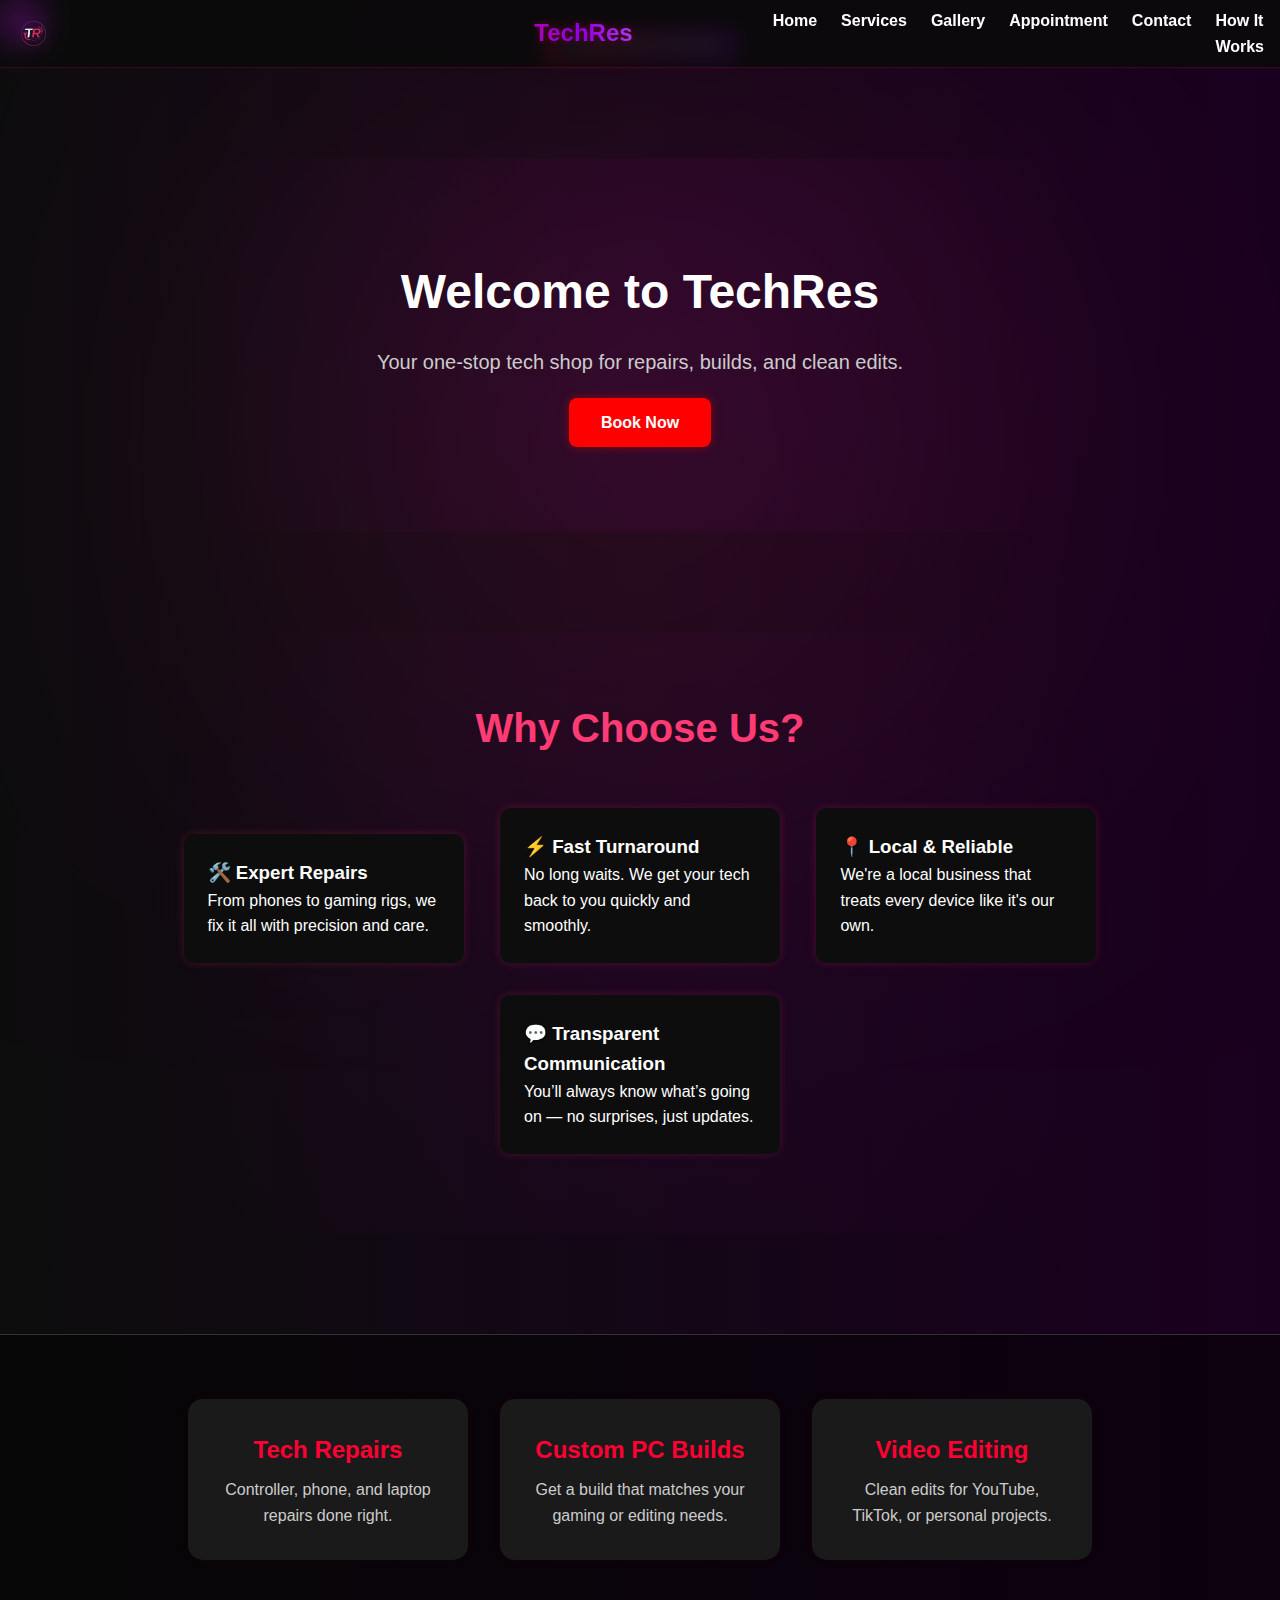
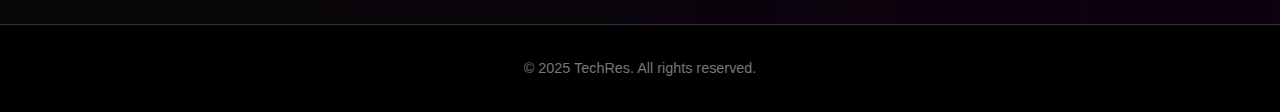
<file: index.html>
<!DOCTYPE html>
<html lang="en">
<head>
  <meta charset="UTF-8" />
  <meta name="viewport" content="width=device-width, initial-scale=1.0" />
  <title>TechRes | Home</title>
  <link rel="stylesheet" href="styles.css" />
</head>
<body>

    <header class="site-header">
        <div class="logo">
          <img src="assets/logo.png" alt="TechRes Logo" />
        </div>
      
        <h1 class="site-title">TechRes</h1>
      
        <nav>
          <ul>
            <li><a href="index.html">Home</a></li>
            <li><a href="pages/services.html">Services</a></li>
            <li><a href="pages/gallery.html">Gallery</a></li>
            <li><a href="pages/appointment.html">Appointment</a></li>
            <li><a href="pages/contact.html">Contact</a></li>
            <li><a href="pages/how-it-works.html">How It Works</a></li>
          </ul>
        </nav>
      </header>  
                      
      <p style="text-align:center; margin-top: 2rem;">
        <a href="pages/how-it-works.html" class="cta-button small">📘 See How It Works</a>
      </p>    

      <section class="hero">
        <h1>Welcome to TechRes</h1>
        <p>Your one-stop tech shop for repairs, builds, and clean edits.</p>
        <a href="pages/appointment.html" class="cta-button">Book Now</a>
      </section> 

      <section class="why-choose-us">
        <h2>Why Choose Us?</h2>
        <div class="card">
          <h3>🛠️ Expert Repairs</h3>
          <p>From phones to gaming rigs, we fix it all with precision and care.</p>
        </div>
        <div class="card">
          <h3>⚡ Fast Turnaround</h3>
          <p>No long waits. We get your tech back to you quickly and smoothly.</p>
        </div>
        <div class="card">
          <h3>📍 Local & Reliable</h3>
          <p>We're a local business that treats every device like it's our own.</p>
        </div>
        <div class="card">
          <h3>💬 Transparent Communication</h3>
          <p>You’ll always know what’s going on — no surprises, just updates.</p>
        </div>
      </section>
            

      <script>
        const textList = ["Fast Repairs", "Custom PC Builds", "Device Diagnostics", "Video Edits"];
        const typeEl = document.getElementById("typewriter-text");
        
        let index = 0;
        function typeText() {
          const text = textList[index];
          typeEl.textContent = "";
          let char = 0;
        
          const top = Math.floor(Math.random() * 70) + 10;
          const left = Math.floor(Math.random() * 60) + 20;
          typeEl.style.top = `${top}%`;
          typeEl.style.left = `${left}%`;
        
          function typeChar() {
            if (char < text.length) {
              typeEl.textContent += text.charAt(char);
              char++;
              setTimeout(typeChar, 100);
            } else {
              setTimeout(() => {
                index = (index + 1) % textList.length;
                typeText();
              }, 2000);
            }
          }
          typeChar();
        }
        
        typeText();
        </script>   
        
        <script>
          const header = document.querySelector('.site-header');
          
          window.addEventListener('scroll', () => {
            if (window.scrollY === 0) {
              header.style.top = '0';
            } else {
              header.style.top = '-100px';
            }
          });
          </script>         

  <section class="features">
    <div class="feature">
      <h2>Tech Repairs</h2>
      <p>Controller, phone, and laptop repairs done right.</p>
    </div>
    <div class="feature">
      <h2>Custom PC Builds</h2>
      <p>Get a build that matches your gaming or editing needs.</p>
    </div>
    <div class="feature">
      <h2>Video Editing</h2>
      <p>Clean edits for YouTube, TikTok, or personal projects.</p>
    </div>
  </section>

  <footer>
    <p>&copy; 2025 TechRes. All rights reserved.</p>
  </footer>

  <div class="cursor-glow" id="cursor-glow"></div>
  <script src="scripts/main.js"></script>

</body>
</html>
</file>
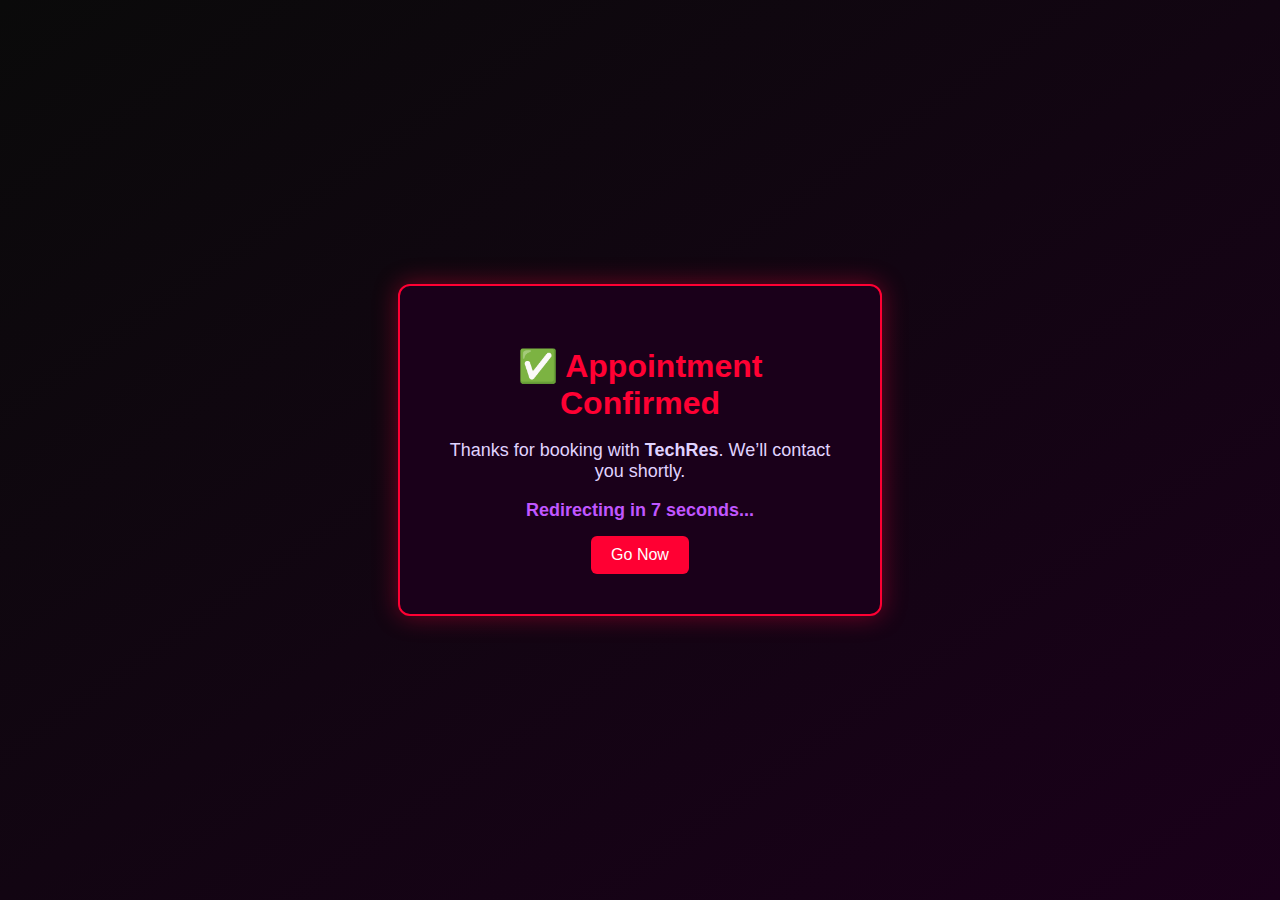
<file: confirmation.html>
<!DOCTYPE html>
<html lang="en">
<head>
  <meta charset="UTF-8">
  <meta http-equiv="refresh" content="7;url=../index.html">
  <meta name="viewport" content="width=device-width, initial-scale=1.0">
  <title>Appointment Confirmed</title>
  <style>
    body {
      font-family: 'Segoe UI', Tahoma, Geneva, Verdana, sans-serif;
      background: linear-gradient(145deg, #0a0a0a, #1a001a);
      color: #fff;
      display: flex;
      flex-direction: column;
      align-items: center;
      justify-content: center;
      height: 100vh;
      margin: 0;
    }

    .confirmation-box {
      background-color: #1a001a;
      border: 2px solid #ff0033;
      padding: 40px;
      border-radius: 12px;
      box-shadow: 0 0 25px rgba(255, 0, 60, 0.4);
      text-align: center;
      max-width: 400px;
    }

    h1 {
      color: #ff0033;
      font-size: 32px;
      margin-bottom: 10px;
    }

    p {
      font-size: 18px;
      color: #e0d3ff;
    }

    .countdown {
      font-weight: bold;
      color: #c056ff;
      margin: 15px 0;
    }

    .redirect-btn {
      background-color: #ff0033;
      color: #fff;
      padding: 10px 20px;
      border: none;
      border-radius: 6px;
      font-size: 16px;
      cursor: pointer;
      transition: background 0.3s ease;
    }

    .redirect-btn:hover {
      background-color: #e6002a;
    }
  </style>
</head>
<body>

  <div class="confirmation-box">
    <h1>✅ Appointment Confirmed</h1>
    <p>Thanks for booking with <strong>TechRes</strong>. We’ll contact you shortly.</p>
    <p class="countdown">Redirecting in <span id="seconds">7</span> seconds...</p>
    <button class="redirect-btn" onclick="window.location.href='index.html'">Go Now</button>
  </div>

  <script>
    let seconds = 7;
    const countdownEl = document.getElementById('seconds');
    const countdown = setInterval(() => {
      seconds--;
      countdownEl.textContent = seconds;
      if (seconds <= 0) clearInterval(countdown);
    }, 1000);
  </script>

</body>
</html>
</file>
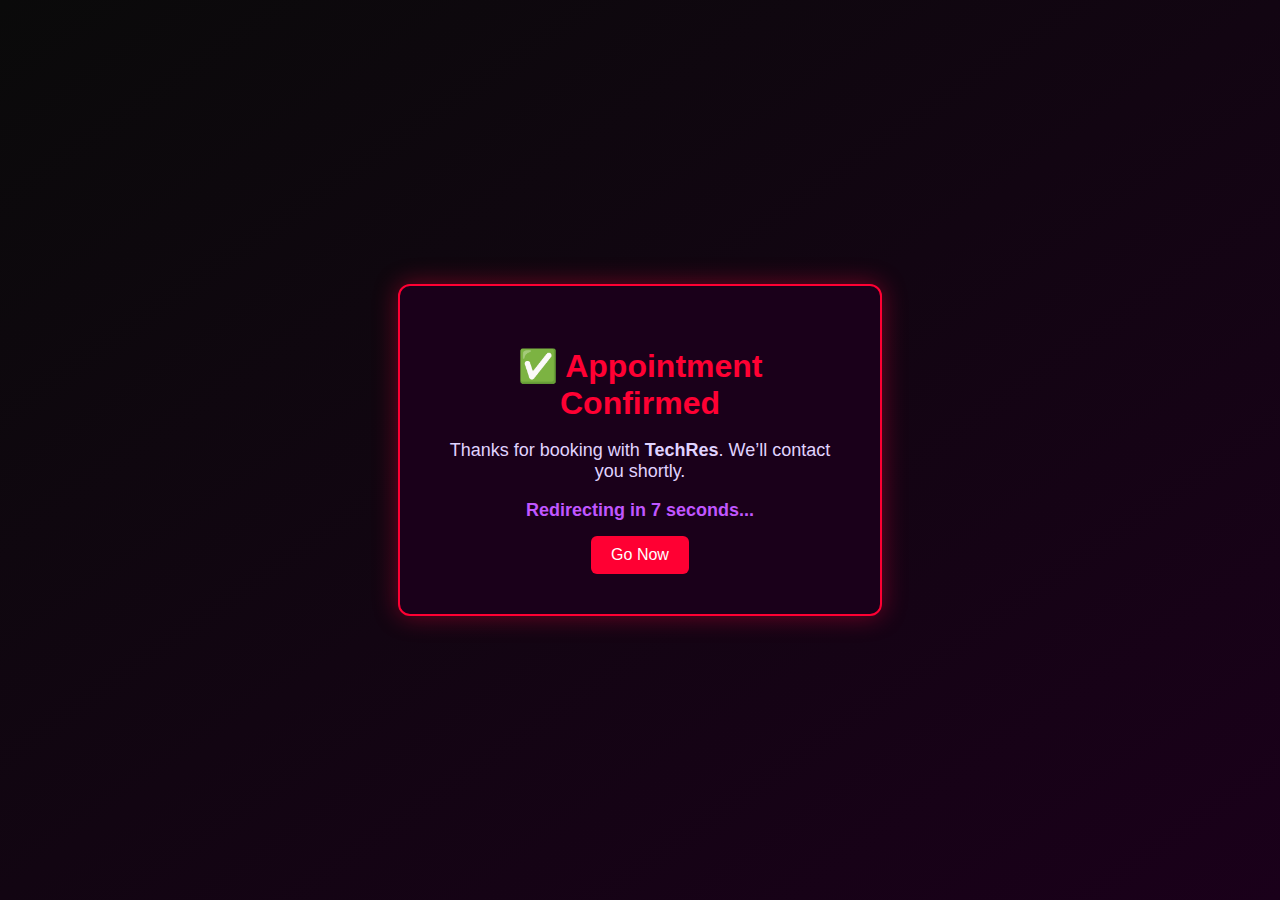
<file: pages/confirmation.html>
<!DOCTYPE html>
<html lang="en">
<head>
  <meta charset="UTF-8">
  <meta http-equiv="refresh" content="7;url=../index.html">
  <meta name="viewport" content="width=device-width, initial-scale=1.0">
  <title>Appointment Confirmed</title>
  <style>
    body {
      font-family: 'Segoe UI', Tahoma, Geneva, Verdana, sans-serif;
      background: linear-gradient(145deg, #0a0a0a, #1a001a);
      color: #fff;
      display: flex;
      flex-direction: column;
      align-items: center;
      justify-content: center;
      height: 100vh;
      margin: 0;
    }

    .confirmation-box {
      background-color: #1a001a;
      border: 2px solid #ff0033;
      padding: 40px;
      border-radius: 12px;
      box-shadow: 0 0 25px rgba(255, 0, 60, 0.4);
      text-align: center;
      max-width: 400px;
    }

    h1 {
      color: #ff0033;
      font-size: 32px;
      margin-bottom: 10px;
    }

    p {
      font-size: 18px;
      color: #e0d3ff;
    }

    .countdown {
      font-weight: bold;
      color: #c056ff;
      margin: 15px 0;
    }

    .redirect-btn {
      background-color: #ff0033;
      color: #fff;
      padding: 10px 20px;
      border: none;
      border-radius: 6px;
      font-size: 16px;
      cursor: pointer;
      transition: background 0.3s ease;
    }

    .redirect-btn:hover {
      background-color: #e6002a;
    }
  </style>
</head>
<body>

  <div class="confirmation-box">
    <h1>✅ Appointment Confirmed</h1>
    <p>Thanks for booking with <strong>TechRes</strong>. We’ll contact you shortly.</p>
    <p class="countdown">Redirecting in <span id="seconds">7</span> seconds...</p>
    <button class="redirect-btn" onclick="window.location.href='../index.html'">Go Now</button>
  </div>

  <script>
    let seconds = 7;
    const countdownEl = document.getElementById('seconds');
    const countdown = setInterval(() => {
      seconds--;
      countdownEl.textContent = seconds;
      if (seconds <= 0) clearInterval(countdown);
    }, 1000);
  </script>

</body>
</html>
</file>
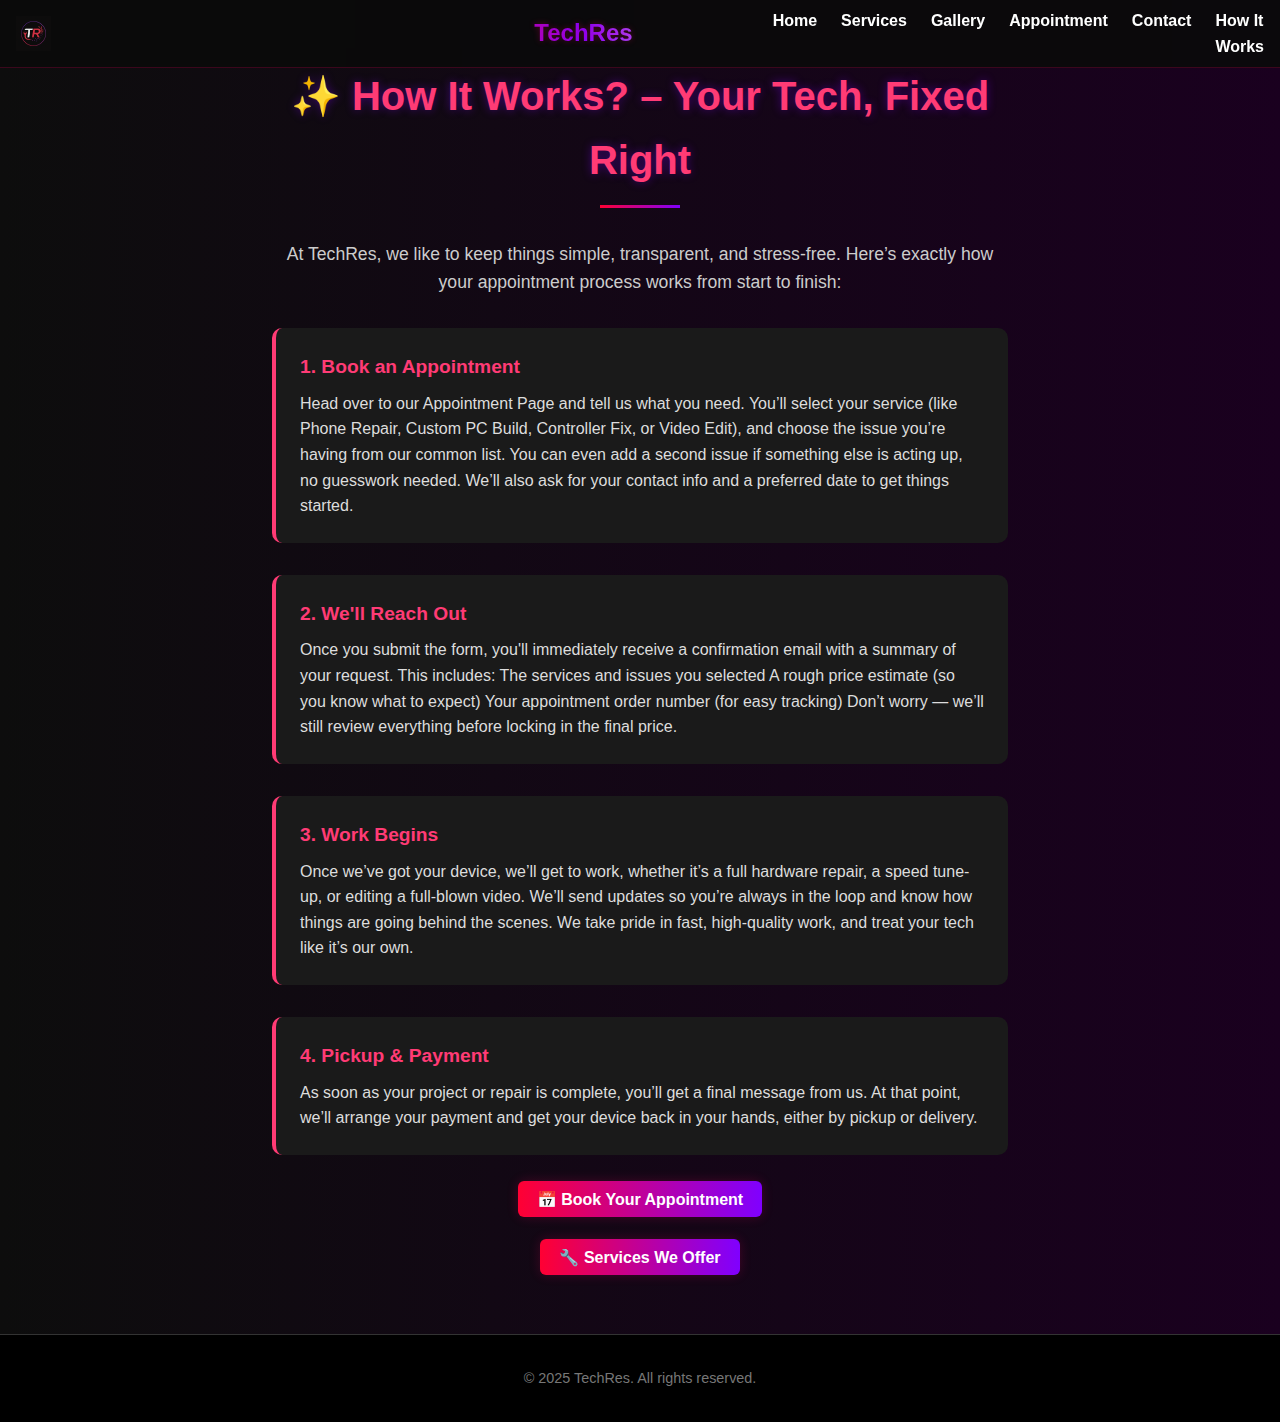
<file: pages/how-it-works.html>
<!DOCTYPE html>
<html lang="en">
<head>
  <meta charset="UTF-8" />
  <meta name="viewport" content="width=device-width, initial-scale=1.0"/>
  <title>TechRes | How It Works</title>
  <link rel="stylesheet" href="../styles.css" />
</head>
<body>

<header class="site-header">
    <div class="logo">
      <img src="../assets/logo.png" alt="TechRes Logo" />
    </div>
  
    <h1 class="site-title">TechRes</h1>
    <nav>
      <ul>
        <li><a href="../index.html">Home</a></li>
        <li><a href="services.html">Services</a></li>
        <li><a href="gallery.html">Gallery</a></li>
        <li><a href="appointment.html">Appointment</a></li>
        <li><a href="contact.html">Contact</a></li>
        <li><a href="how-it-works.html" >How It Works</a></li>
      </ul>
    </nav>

  </header>

  <div class="mobile-nav-buttons">
    <a href="../index.html" class="nav-btn">Home</a>
    <a href="services.html" class="nav-btn">Services</a>
    <a href="gallery.html" class="nav-btn">Gallery</a>
    <a href="contact.html" class="nav-btn">Contact</a>
    <a href="appointment.html" class="nav-btn">Appointment</a>
  </div>

  <main class="how-it-works-section">
    <h2 class="section-title">✨ How It Works? – Your Tech, Fixed Right</h2>
    <p class="intro-text">
      At TechRes, we like to keep things simple, transparent, and stress-free. Here’s exactly how your appointment process works from start to finish:
    </p>

    <div class="steps-container">
      <div class="step">
        <h3>1. Book an Appointment</h3>
        <p>Head over to our Appointment Page and tell us what you need.
          You’ll select your service (like Phone Repair, Custom PC Build, Controller Fix, or Video Edit), and choose the issue you’re having from our common list.
          You can even add a second issue if something else is acting up, no guesswork needed.
          
          We’ll also ask for your contact info and a preferred date to get things started.</p>
      </div>

      <div class="step">
        <h3>2. We'll Reach Out</h3>
        <p>Once you submit the form, you'll immediately receive a confirmation email with a summary of your request.
          This includes:
          
          The services and issues you selected
          
          A rough price estimate (so you know what to expect)
          
          Your appointment order number (for easy tracking)
          
          Don’t worry — we’ll still review everything before locking in the final price.</p>
      </div>

      <div class="step">
        <h3>3. Work Begins</h3>
        <p>Once we’ve got your device, we’ll get to work, whether it’s a full hardware repair, a speed tune-up, or editing a full-blown video.
          We’ll send updates so you’re always in the loop and know how things are going behind the scenes.
          
          We take pride in fast, high-quality work, and treat your tech like it’s our own.</p>
      </div>

      <div class="step">
        <h3>4. Pickup & Payment</h3>
        <p>As soon as your project or repair is complete, you’ll get a final message from us.
          At that point, we’ll arrange your payment and get your device back in your hands, either by pickup or delivery.</p>
      </div>
    </div>

    <p style="text-align:center; margin-top: 2rem;">
      <a href="appointment.html" class="cta-button small">📅 Book Your Appointment</a>
    </p>
    <p style="text-align:center; margin-top: 2rem;">
      <a href="services.html" class="cta-button small">🔧 Services We Offer</a>
    </p>
  </main>

  <footer class="footer">
    <p>&copy; 2025 TechRes. All rights reserved.</p>
  </footer>

</body>
</html>
</file>
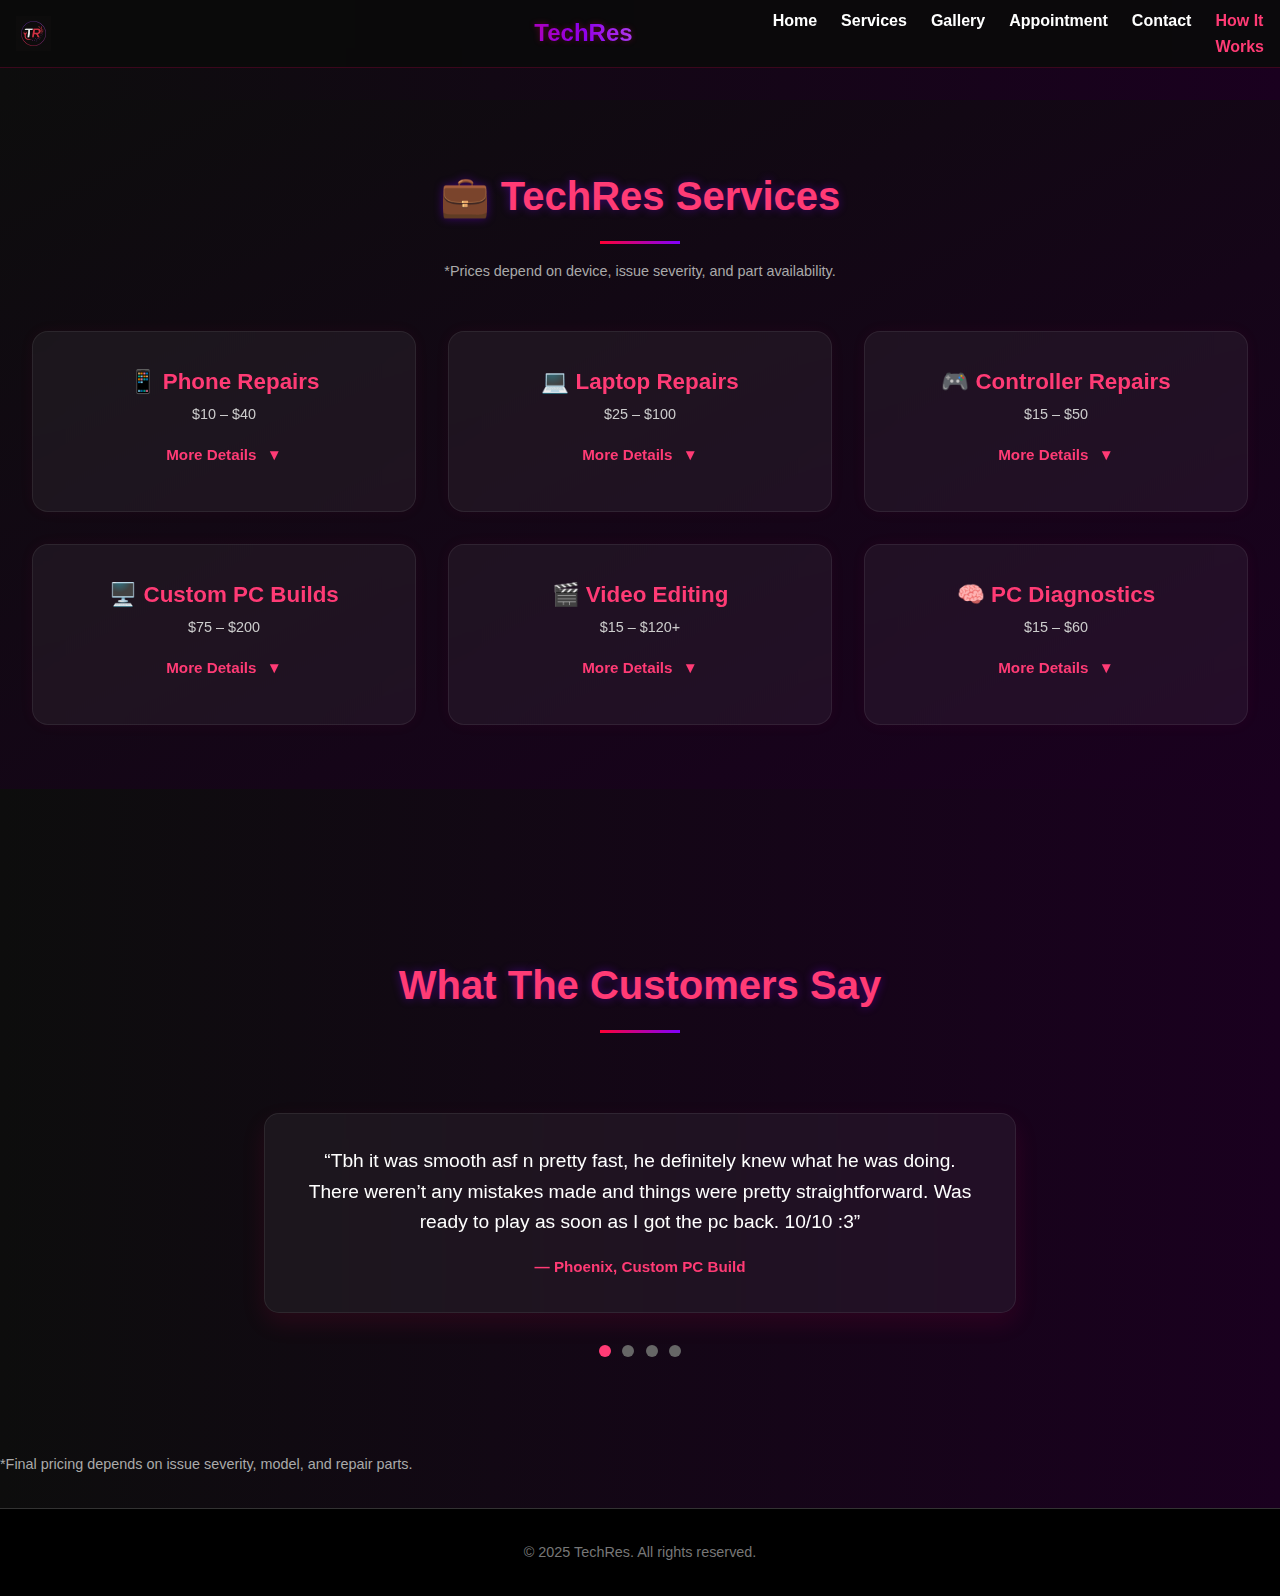
<file: pages/services.html>
<!DOCTYPE html>
<html lang="en">
<head>
  <meta charset="UTF-8" />
  <meta name="viewport" content="width=device-width, initial-scale=1.0" />
  <title>TechRes | Services</title>
  <link rel="stylesheet" href="../styles.css" />
</head>
<body>

  <header class="site-header">
    <div class="logo">
      <img src="../assets/logo.png" alt="TechRes Logo" />
    </div>
  
    <h1 class="site-title">TechRes</h1>
    <nav>
      <ul>
        <li><a href="../index.html">Home</a></li>
        <li><a href="services.html">Services</a></li>
        <li><a href="gallery.html">Gallery</a></li>
        <li><a href="appointment.html">Appointment</a></li>
        <li><a href="contact.html">Contact</a></li>
        <li><a href="how-it-works.html" class="active">How It Works</a></li>
      </ul>
    </nav>
    
  </header>

  <div class="mobile-nav-buttons">
    <a href="../index.html" class="nav-btn">Home</a>
    <a href="services.html" class="nav-btn">Services</a>
    <a href="gallery.html" class="nav-btn">Gallery</a>
    <a href="contact.html" class="nav-btn">Contact</a>
    <a href="appointment.html" class="nav-btn">Appointment</a>
  </div>

  <main class="services-section">
    <h2 class="section-title">💼 TechRes Services</h2>
    <p class="service-note">*Prices depend on device, issue severity, and part availability.</p>
  
    <div class="service-columns">
  
      <!-- PHONE REPAIRS -->
      <div class="service-column collapsible">
        <h3>📱 Phone Repairs<br><span class="price-range">$10 – $40</span></h3>
        <button class="toggle-btn">More Details <span class="arrow">▼</span></button>
        <div class="service-details">
          <ul>
            <li><strong>Screen Protector Replacement</strong><span>$15</span><br>Quick swap for cracked or dirty protectors.</li>
            <li><strong>Battery Replacement</strong><span>$35</span><br>Fixes battery drain or shutdowns.</li>
            <li><strong>Charging Port Fix</strong><span>$30</span><br>Repairs or cleans damaged/loose ports.</li>
            <li><strong>Back Glass Replacement</strong><span>$40</span><br>Full rear panel replacement for cracks.</li>
            <li><strong>Speakers / Mic Fix</strong><span>$20</span><br>For muffled, distorted, or dead audio.</li>
            <li><strong>Frozen System Reset</strong><span>$40</span><br>OS restore for stuck or looping phones.</li>
          </ul>
          <a href="appointment.html" class="cta-button small">Book Now <span class="icon">🔧</span></a>
        </div>
      </div>
  
      <!-- LAPTOP REPAIRS -->
      <div class="service-column collapsible">
        <h3>💻 Laptop Repairs<br><span class="price-range">$25 – $100</span></h3>
        <button class="toggle-btn">More Details <span class="arrow">▼</span></button>
        <div class="service-details">
          <ul>
            <li><strong>Speed Optimization</strong><span>$40</span><br>Boost performance by cleaning, updating, and tuning.</li>
            <li><strong>Overheating Fix</strong><span>$55</span><br>Fan cleaning + thermal paste refresh.</li>
            <li><strong>Keyboard Repair</strong><span>$25</span><br>Fix stuck or unresponsive keys.</li>
            <li><strong>Keyboard Replacement</strong><span>$80</span><br>Full keyboard hardware swap.</li>
            <li><strong>Battery Replacement</strong><span>$90</span><br>Fixes power loss or short runtime.</li>
            <li><strong>No Display Diagnostics</strong><span>$50</span><br>Finds display cable, GPU, or board faults.</li>
            <li><strong>Wi-Fi / Network Fix</strong><span>$30</span><br>Connectivity issues, drivers, and card checks.</li>
          </ul>
          <a href="appointment.html" class="cta-button small">Book Now <span class="icon">🔧</span></a>
        </div>
      </div>
  
      <!-- CONTROLLER FIXES -->
      <div class="service-column collapsible">
        <h3>🎮 Controller Repairs<br><span class="price-range">$15 – $50</span></h3>
        <button class="toggle-btn">More Details <span class="arrow">▼</span></button>
        <div class="service-details">
          <ul>
            <li><strong>Stick Drift Fix</strong><span>$35</span><br>Joystick recalibration or module replacement.</li>
            <li><strong>Button Cleaning / Fix</strong><span>$20</span><br>Restores button responsiveness.</li>
            <li><strong>Battery Replacement</strong><span>$35</span><br>Replaces dead or weak controller batteries.</li>
            <li><strong>Trigger Replacement</strong><span>$25</span><br>Fix for worn or broken L2/R2 triggers.</li>
            <li><strong>Connectivity Issues</strong><span>$15</span><br>Bluetooth or wired pairing problems.</li>
          </ul>
          <a href="appointment.html" class="cta-button small">Book Now <span class="icon">🔧</span></a>
        </div>
      </div>
  
      <!-- PC BUILDS -->
      <div class="service-column collapsible">
        <h3>🖥️ Custom PC Builds<br><span class="price-range">$75 – $200</span></h3>
        <button class="toggle-btn">More Details <span class="arrow">▼</span></button>
        <div class="service-details">
          <ul>
            <li><strong>Budget Build</strong><span>$75</span><br>Essential build, no cable management.</li>
            <li><strong>Intermediate Build</strong><span>$135</span><br>Clean setup, tested parts, basic cable routing.</li>
            <li><strong>High-End Build</strong><span>$200</span><br>Organized cables, stress testing, thermal control.</li>
          </ul>
          <a href="appointment.html" class="cta-button small">Book Now <span class="icon">🔧</span></a>
        </div>
      </div>
  
      <!-- VIDEO EDITING -->
      <div class="service-column collapsible">
        <h3>🎬 Video Editing<br><span class="price-range">$15 – $120+</span></h3>
        <button class="toggle-btn">More Details <span class="arrow">▼</span></button>
        <div class="service-details">
          <ul>
            <li><strong>Simple Edit (&lt;5 min)</strong><span>$15</span><br>Trims, cuts, basic titles.</li>
            <li><strong>Social Media Edit</strong><span>$35</span><br>Quick Reels/TikToks with transitions.</li>
            <li><strong>YouTube Edit (5–15 min)</strong><span>$70</span><br>Full edit with music, overlays & FX.</li>
            <li><strong>Advanced Effects</strong><span>$100</span><br>Slow motion, glitch FX, color grading.</li>
            <li><strong>Music Video / Montage</strong><span>$120</span><br>Beat-synced effects, transitions, pro cuts.</li>
            <li><em>Add-ons:</em> Subtitles +$10, Thumbnails +$20, Rush +$25</li>
          </ul>
          <a href="appointment.html" class="cta-button small">Book Now <span class="icon">🔧</span></a>
        </div>
      </div>
  
      <!-- PC DIAGNOSTICS -->
      <div class="service-column collapsible">
        <h3>🧠 PC Diagnostics<br><span class="price-range">$15 – $60</span></h3>
        <button class="toggle-btn">More Details <span class="arrow">▼</span></button>
        <div class="service-details">
          <ul>
            <li><strong>Basic System Check</strong><span>$15</span><br>Drivers, health, and update scan.</li>
            <li><strong>Full Diagnostic</strong><span>$25</span><br>Software and hardware fault finding.</li>
            <li><strong>Malware / Virus Cleanup</strong><span>$35</span><br>Removes spyware, junkware & threats.</li>
            <li><strong>Performance Benchmark</strong><span>$45</span><br>Scores your system + gives upgrade advice.</li>
            <li><strong>Build Troubleshooting</strong><span>$60</span><br>Diagnoses issues in failed custom builds.</li>
          </ul>
          <a href="appointment.html" class="cta-button small">Book Now <span class="icon">🔧</span></a>
        </div>
      </div>
  
    </div>
    
    <script>
      const allCards = document.querySelectorAll('.service-column');
    
      allCards.forEach((card, i) => {
        card.style.setProperty('--i', i);
    
        const toggleBtn = card.querySelector('.toggle-btn');
    
        toggleBtn.addEventListener('click', () => {
          const isOpen = card.classList.contains('open');
    
        
          allCards.forEach(c => c.classList.remove('open'));
    
        
          if (!isOpen) {
            card.classList.add('open');
          }
        });
      });
    </script>
    
        

  </main>
  

  <section class="testimonials-section">
    <h2 class="section-title">What The Customers Say</h2>
  
    <div class="testimonial-carousel">
  
      <div class="testimonial active">
        <p>“Tbh it was smooth asf n pretty fast, he definitely knew what he was doing. There weren’t any mistakes made and things were pretty straightforward. Was ready to play as soon as I got the pc back. 10/10 :3”</p>
        <span>— Phoenix, Custom PC Build</span>
      </div>
  
      <div class="testimonial">
        <p>“So I had techres edit a video for me, and I was more than satisfied with the outcome. He made sure to deliver on everything I asked for and more. He also didn’t mind to revise it over as many times as needed until we got the outcome that we desired. All in all I would definitely recommend him for anybody that is thinking about getting an editing/graphic job done.”</p>
        <span>— Kyrodte, Video Edit</span>
      </div>
  
      <div class="testimonial">
        <p>“My video came out looking 🔥. The timing was perfect.”</p>
        <span>— Talia, Video Edit</span>
      </div>
  
      <div class="testimonial">
        <p>“Fixed my stick drift like it never existed. Back to hitting headshots.”</p>
        <span>— Malik, Controller Repair</span>
      </div>
  
      <div class="testimonial-dots">
        <span class="dot active"></span>
        <span class="dot"></span>
        <span class="dot"></span>
        <span class="dot"></span>
      </div>
    </div>
  </section>
  
  <script>
    let currentIndex = 0;
    const testimonials = document.querySelectorAll(".testimonial");
    const dots = document.querySelectorAll(".dot");
  
    function showTestimonial(index) {
      testimonials.forEach((t, i) => {
        t.classList.toggle("active", i === index);
        dots[i].classList.toggle("active", i === index);
      });
    }
  
    setInterval(() => {
  currentIndex = (currentIndex + 1) % testimonials.length;
  showTestimonial(currentIndex);
}, 9000);

    dots.forEach((dot, index) => {
      dot.addEventListener("click", () => {
        currentIndex = index;
        showTestimonial(currentIndex);
      });
    });
  
    showTestimonial(currentIndex);
  </script> 
  
  <script>
    const fadeEls = document.querySelectorAll('.fade-scroll');
  
    const fadeObserver = new IntersectionObserver((entries) => {
      entries.forEach(entry => {
        if (entry.isIntersecting) {
          entry.target.classList.add('show');
        }
      });
    }, {
      threshold: 0.1
    });
  
    fadeEls.forEach(el => fadeObserver.observe(el));
  </script>  

  </main>

  <p class="service-note">*Final pricing depends on issue severity, model, and repair parts.</p>

  <footer>
    <p>&copy; 2025 TechRes. All rights reserved.</p>
  </footer>

  <script src="../scripts/main.js"></script>
</body>
</html>
</file>
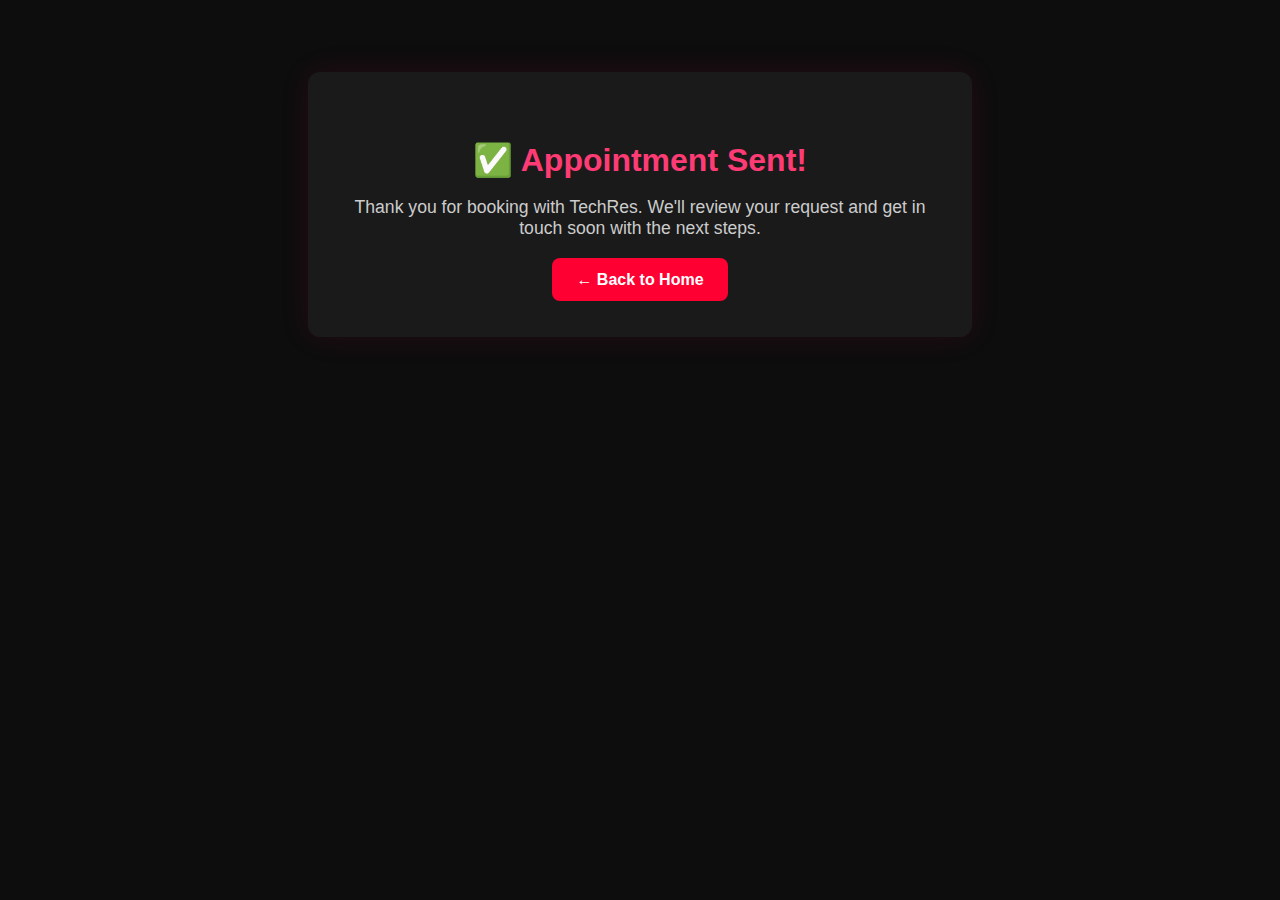
<file: pages/thankyou.html>
<!DOCTYPE html>
<html lang="en">
<head>
  <meta charset="UTF-8" />
  <meta name="viewport" content="width=device-width, initial-scale=1.0"/>
  <title>Thank You | TechRes</title>
  <style>
    body {
      background: #0d0d0d;
      color: white;
      font-family: 'Segoe UI', sans-serif;
      text-align: center;
      padding: 4rem 2rem;
    }

    .thank-you-box {
      background: #1a1a1a;
      padding: 3rem 2rem;
      border-radius: 12px;
      max-width: 600px;
      margin: 0 auto;
      box-shadow: 0 0 30px rgba(255, 0, 100, 0.1);
    }

    .thank-you-box h1 {
      color: #ff3b75;
      font-size: 2rem;
      margin-bottom: 1rem;
    }

    .thank-you-box p {
      font-size: 1.1rem;
      color: #ccc;
      margin-bottom: 2rem;
    }

    .thank-you-box a {
      color: white;
      background: #ff0033;
      padding: 0.8rem 1.5rem;
      border-radius: 8px;
      text-decoration: none;
      font-weight: bold;
      transition: background 0.3s ease;
    }

    .thank-you-box a:hover {
      background: #cc002a;
    }
  </style>
</head>
<body>
  <div class="thank-you-box">
    <h1>✅ Appointment Sent!</h1>
    <p>Thank you for booking with TechRes. We'll review your request and get in touch soon with the next steps.</p>
    <a href="../index.html">← Back to Home</a>
  </div>
</body>
</html>
</file>
<file: styles.css>
@media (max-width: 768px) {
  header {
    flex-direction: column;
    gap: 1rem;
    padding: 1rem;
  }

  .logo img {
    height: 40px;
    transition: all 0.3s ease;
  }
  
  header.shrink {
    padding: 0.5rem 1.5rem;
  }
  
  header.hide-header {
    transform: translateY(-100%);
    transition: transform 0.4s ease;
  }
  
  header.show-header {
    transform: translateY(0);
  }
  

  nav ul {
    flex-direction: column;
    gap: 1rem;
    align-items: center;
    margin-top: 1rem;
  }

  .hero {
    padding: 3rem 1rem;
  }

  .hero h1 {
    font-size: 2rem;
  }

  .hero p {
    font-size: 1rem;
    margin-bottom: 1.5rem;
  }

  .cta-button {
    padding: 0.8rem 1.5rem;
    font-size: 1rem;
  }

  .features {
    flex-direction: column;
    align-items: center;
    padding: 2rem 1rem;
  }

  .service-columns {
    grid-template-columns: 1fr;
    gap: 1.5rem;
  }

  .gallery-grid {
    grid-template-columns: 1fr;
    padding: 0;
  }

  .gallery-item {
    width: 90%;
    margin: 0 auto;
  }

  .slideshow-container {
  position: relative;
  max-width: 100%;
  margin: auto;
  overflow: hidden;
}

.slide {
  display: none;
  width: 100%;
}

.slide img {
  width: 100%;
  border-radius: 8px;
}

.prev, .next {
  cursor: pointer;
  position: absolute;
  top: 50%;
  width: auto;
  padding: 10px;
  color: white;
  font-weight: bold;
  font-size: 18px;
  transition: 0.3s ease;
  user-select: none;
  border-radius: 0 3px 3px 0;
  background-color: rgba(0,0,0,0.4);
}

.next {
  right: 0;
  border-radius: 3px 0 0 3px;
}

.prev:hover, .next:hover {
  background-color: rgba(0,0,0,0.8);
}

  .appointment-section,
  .contact-section {
    padding: 2rem 1rem;
    width: 90%;
  }

  .steps-container {
    gap: 1.5rem;
  }

  .why-choose-us .card {
    width: 90%;
  }
}


/* RESET */
* {
  margin: 0;
  padding: 0;
  box-sizing: border-box;
}

/* BODY */
body {
  font-family: 'Segoe UI', sans-serif;
  background: linear-gradient(to right, #0d0d0d, #1a001f);
  color: white;
  line-height: 1.6;
  min-height: 100vh;
}

/* HEADER */
.site-header {
  position: fixed;
  top: 0px;
  left: 0;
  width: 100%;
  background: rgba(10, 10, 10, 0.9);
  backdrop-filter: blur(8px);
  padding: 0.5rem 1rem;
  display: flex;
  justify-content: space-between;
  align-items: center;
  z-index: 9999;
  transition: top 0.4s ease;
  border-bottom: 1px solid rgba(255, 0, 100, 0.2);
}

body {
  padding-top: 80px;
}

main, section, .content, .hero {
  margin-top: 100px;
}

@media (max-width: 768px) {
  .site-header {
    padding: 0.6rem 1rem;
  }
  .site-header .site-title {
    font-size: 1.2rem;
  }
}


.site-header .logo {
  flex: 1;
  display: flex;
  align-items: center;
}

.site-header .logo img {
  height: 35px;
  width: auto;
}

.site-header .site-title {
  flex: 1;
  text-align: center;
  font-size: 1.5rem;
  font-weight: bold;
  background: linear-gradient(90deg, #ff0033, #8000ff, #ffffff);
  background-clip: text;
  -webkit-text-fill-color: transparent;
  text-shadow: 0 0 6px rgba(255, 0, 100, 0.3);
}

.site-header nav {
  flex: 1;
  display: flex;
  justify-content: flex-end;
}

header {
  position: fixed;
  top: 0;
  width: 100%;
  background: rgba(0, 0, 0, 0.9);
  padding: 1rem 2rem;
  display: flex;
  justify-content: space-between;
  align-items: center;
  z-index: 999;
  transition: all 0.4s ease;
  backdrop-filter: blur(8px);
  border-bottom: 1px solid rgba(255, 255, 255, 0.05);
}


.logo-title {
  display: flex;
  align-items: center;
  gap: 20px;
}

.logo img {
  height: 40px;
  width: auto;
  transition: all 0.3s ease;
}

.site-title {
  font-size: 1.4rem;
  font-weight: bold;
  background: linear-gradient(90deg, #ff0033, #8000ff, #ffffff);
  background-clip: text;
  -webkit-text-fill-color: transparent;
  text-shadow: 0 0 6px rgba(255, 0, 100, 0.3);
}

nav ul {
  display: flex;
  list-style: none;
  gap: 1.5rem;
}

nav a {
  color: white;
  text-decoration: none;
  font-weight: 600;
  position: relative;
  padding-bottom: 4px;
}

nav a::after {
  content: '';
  position: absolute;
  left: 0;
  bottom: 0;
  height: 2px;
  width: 0;
  background: red;
  transition: width 0.3s ease;
}

nav a:hover::after {
  width: 100%;
}

/* HERO SECTION */
.hero {
  text-align: center;
  padding: 6rem 2rem;
  background: radial-gradient(circle, rgba(128,0,128,0.15), transparent 70%);
  animation: fadeIn 1.5s ease-in;
}

.hero h1 {
  font-size: 3rem;
  margin-bottom: 1rem;
  color: white;
}

.hero p {
  font-size: 1.25rem;
  color: #ccc;
  margin-bottom: 2rem;
}

.hero::before {
  content: "";
  position: absolute;
  inset: 0;
  background: radial-gradient(circle at 50% 50%, #ff3b75 0%, #1a001f 80%);
  filter: blur(100px);
  opacity: 0.1;
  animation: pulse 6s ease-in-out infinite;
  z-index: -1;
}

@keyframes pulse {
  0%, 100% { opacity: 0.1; transform: scale(1); }
  50% { opacity: 0.3; transform: scale(1.1); }
}

.cta-button {
  padding: 1rem 2rem;
  font-size: 1rem;
  background: red;
  color: white;
  text-decoration: none;
  border-radius: 8px;
  font-weight: bold;
  transition: background 0.3s ease;
  box-shadow: 0 0 10px rgba(255, 0, 0, 0.4);
}

.cta-button:hover {
  background: darkred;
  box-shadow: 0 0 20px rgba(255, 0, 0, 0.6);
}

/* FEATURES SECTION */
.features {
  display: flex;
  flex-wrap: wrap;
  justify-content: center;
  gap: 2rem;
  padding: 4rem 2rem;
  background: rgba(0, 0, 0, 0.5);
  border-top: 1px solid #333;
}

.feature {
  background-color: #1a1a1a;
  width: 280px;
  padding: 2rem;
  border-radius: 15px;
  text-align: center;
  transition: transform 0.3s ease, box-shadow 0.3s ease;
  box-shadow: 0 0 10px rgba(255, 0, 0, 0.05);
}

.feature:hover {
  transform: translateY(-5px);
  box-shadow: 0 0 20px rgba(255, 0, 0, 0.15);
}

.feature h2 {
  font-size: 1.5rem;
  margin-bottom: 0.5rem;
  color: #ff0033;
}

.feature p {
  font-size: 1rem;
  color: #ccc;
}

/* FOOTER */
footer {
  text-align: center;
  padding: 1.5rem;
  background-color: #000;
  border-top: 1px solid #333;
  color: #aaa;
  font-size: 0.9rem;
}

/* FADE-IN ANIMATION */
@keyframes fadeIn {
  from { opacity: 0; }
  to { opacity: 1; }
}

.fade-scroll {
  opacity: 0;
  transform: translateY(30px);
  transition: all 0.6s ease;
  will-change: transform, opacity;
}

.fade-scroll.show {
  opacity: 1;
  transform: translateY(0);
}


/* FLOATING EMOJIS - RANDOM PLACEMENT + GLOW + HOVER FX */
.floating-emoji-container {
  position: fixed;
  inset: 0;
  width: 100vw;
  height: 100vh;
  pointer-events: none;
  z-index: 0;
  overflow: hidden;
}

.floating-emoji {
  position: absolute;
  opacity: 0;
  animation: roamFade 18s ease-in-out infinite, spin 6s linear infinite;
  filter: drop-shadow(0 0 10px rgba(255, 0, 100, 0.6));
  will-change: transform, opacity;
}

@keyframes spin {
  0% { rotate: 0deg; }
  100% { rotate: 360deg; }
}

@keyframes roamFade {
  0% {
    transform: translate3d(0, 0, 0) rotate(0deg);
    opacity: 0;
  }
  10% {
    opacity: 1;
  }
  50% {
    transform: translate3d(var(--x), var(--y), 0) rotate(180deg);
    opacity: 0.8;
  }
  90% {
    opacity: 1;
  }
  100% {
    transform: translate3d(0, 0, 0) rotate(360deg);
    opacity: 0;
  }
}

/* Hover sparkle animation */
@keyframes sparkle {
  0%, 100% { transform: scale(1) rotate(0deg); }
  50% { transform: scale(1.3) rotate(15deg); }
}



/* RESPONSIVE */
@media (max-width: 768px) {
  .features {
    flex-direction: column;
    align-items: center;
  }

  .feature {
    width: 90%;
  }

  .hero h1 {
    font-size: 2.2rem;
  }

  .hero p {
    font-size: 1.1rem;
  }
}

/* FLOATING EMOJIS */
.floating-icons {
  position: fixed;
  top: 15%;
  left: 5%;
  z-index: 0;
  pointer-events: none;
  opacity: 0.2;
}

.emoji {
  font-size: 2.2rem;
  margin-right: 12px;
  animation: floaty 6s ease-in-out infinite;
}

@keyframes floaty {
  0% { transform: translateY(0); opacity: 0.3; }
  50% { transform: translateY(-15px); opacity: 0.6; }
  100% { transform: translateY(0); opacity: 0.3; }
}

#cursor-trail {
  position: fixed;
  top: 0;
  left: 0;
  pointer-events: none;
  z-index: 9999;
}

.cursor-glow {
  position: fixed;
  top: 0;
  left: 0;
  width: 40px;
  height: 40px;
  border-radius: 50%;
  pointer-events: none;
  z-index: 9999;
  background: radial-gradient(circle, rgba(255,0,51,0.7), rgba(128,0,255,0.5), rgba(255,255,255,0.4));
  mix-blend-mode: lighten;
  filter: blur(18px);
  transform: translate(-65%, -65%);
}

@keyframes fadeOut {
  to {
    opacity: 0;
    transform: scale(0.5);
  }
}

/* SERVICES PAGE */
.services-section {
  padding: 4rem 2rem;
  background: linear-gradient(to bottom right, #0d0d0d, #1a001f);
  text-align: center;
}

.section-title {
  font-size: 2.4rem;
  margin-bottom: 2rem;
  color: #ff0033;
  text-shadow: 0 0 10px rgba(128, 0, 255, 0.4);
}

/* ========== NEW SERVICE COLUMNS STYLING ========== */

.service-columns {
  display: grid;
  grid-template-columns: repeat(auto-fit, minmax(320px, 1fr));
  gap: 2rem;
  margin-top: 3rem;
}

.service-column {
  background: rgba(255, 255, 255, 0.05);
  border: 1px solid rgba(255, 255, 255, 0.07);
  border-radius: 16px;
  padding: 2rem;
  backdrop-filter: blur(12px);
  box-shadow: 0 0 15px rgba(255, 0, 100, 0.05);
  transition: all 0.3s ease;
  animation: fadeInUp 0.7s ease both;
  animation-delay: calc(var(--i, 1) * 0.1s);
}

.service-column:hover {
  transform: translateY(-5px);
  box-shadow: 0 0 25px rgba(255, 0, 100, 0.15);
}

.service-column h3 {
  color: #ff3b75;
  font-size: 1.4rem;
  margin-bottom: 1rem;
}

.service-column .price-range {
  display: block;
  font-size: 0.9rem;
  color: #ccc;
  margin-top: 0.2rem;
  font-weight: normal;
}

.service-column ul {
  list-style: none;
  padding-left: 0;
}

.service-column li {
  margin-bottom: 1.2rem;
  font-size: 0.95rem;
  line-height: 1.4;
  color: #e0e0e0;
  border-bottom: 1px dashed rgba(255, 255, 255, 0.08);
  padding-bottom: 0.8rem;
}

.service-column li strong {
  display: inline-block;
  font-weight: 600;
  color: #fff;
}

.service-column li span {
  float: right;
  color: #ff79a8;
  font-weight: 600;
}

.service-column .cta-button.small {
  display: block;
  margin: 1.5rem auto 0 auto;
}

.toggle-btn {
  background: none;
  border: none;
  color: #ff3b75;
  font-weight: bold;
  margin-bottom: 1rem;
  cursor: pointer;
  font-size: 0.95rem;
  transition: color 0.3s;
}

.toggle-btn:hover {
  color: #ffffff;
}

.toggle-btn .arrow {
  display: inline-block;
  margin-left: 6px;
  transition: transform 0.3s ease;
}

.collapsible.open .toggle-btn .arrow {
  transform: rotate(180deg);
}

.collapsible .service-details {
  max-height: 0;
  opacity: 0;
  overflow: hidden;
  transition: max-height 0.6s ease, opacity 0.5s ease;
}

.collapsible.open .service-details {
  max-height: 1000px;
  opacity: 1;
}


@keyframes fadeInUp {
  from {
    opacity: 0;
    transform: translateY(20px);
  }
  to {
    opacity: 1;
    transform: translateY(0);
  }
}


#extraFields {
  animation: fadeSlideDown 0.4s ease forwards;
  margin-top: 1rem;
}

@keyframes fadeSlideDown {
  from {
    opacity: 0;
    transform: translateY(-10px);
  }
  to {
    opacity: 1;
    transform: translateY(0);
  }
}

.cta-button.small {
  background: linear-gradient(to right, #ff0033, #8000ff);
  border: none;
  color: white;
  font-weight: bold;
  padding: 0.6rem 1.2rem;
  border-radius: 6px;
  cursor: pointer;
  transition: all 0.3s ease;
  box-shadow: 0 0 12px rgba(255, 0, 100, 0.2);
}

.cta-button.small:hover {
  background: linear-gradient(to right, #8000ff, #ff0033);
  box-shadow: 0 0 18px rgba(255, 0, 100, 0.4);
}

.service-card:hover .cta-button.small {
  opacity: 1;
  transform: translateY(0);
}

.service-card .price {
  display: block;
  font-size: 1rem;
  color: #ff3b75;
  margin-bottom: 0.5rem;
}

.service-card .desc {
  font-size: 0.95rem;
  color: #ccc;
  margin: 0.5rem 0 1rem 0;
  line-height: 1.4;
}

.service-note {
  font-size: 0.9rem;
  color: #aaa;
  margin-top: -1rem;
  margin-bottom: 2rem;
}

.expand-btn {
  background: none;
  border: none;
  color: #ff3b75;
  font-weight: 600;
  cursor: pointer;
  margin: 0.5rem 0;
  transition: color 0.3s;
}

.expand-btn:hover {
  color: #ffffff;
}

.extra-info {
  max-height: 0;
  opacity: 0;
  overflow: hidden;
  transition: max-height 0.5s ease, opacity 0.5s ease;
  font-size: 0.85rem;
  color: #bbb;
  margin-top: 0.5rem;
  line-height: 1.5;
  padding-top: 0.5rem;
  border-top: 1px solid rgba(255, 255, 255, 0.05);
}

.extra-info.show {
  max-height: 300px;
  opacity: 1;
}

.service-card.expanded .extra-info {
  max-height: 400px;
  opacity: 1;
}

.service-card.expanded .expand-btn .arrow {
  transform: rotate(180deg);
}


.expand-btn.rotate .arrow {
  transform: rotate(180deg);
}

.cta-button.small .icon {
  margin-left: 8px;
  font-size: 1rem;
  vertical-align: middle;
}

.service-card:hover strong::before {
  animation: bounce 0.6s ease;
}

@keyframes bounce {
  0%   { transform: scale(1); }
  50%  { transform: scale(1.15); }
  100% { transform: scale(1); }
}

.section-title::after {
  content: '';
  display: block;
  width: 80px;
  height: 3px;
  margin: 0.8rem auto 2rem auto;
  background: linear-gradient(to right, #ff0033, #8000ff);
  animation: glow-line 3s ease-in-out infinite;
}

@keyframes glow-line {
  0%, 100% { opacity: 1; }
  50% { opacity: 0.5; }
}

.testimonial {
  display: none;
  background: rgba(255, 255, 255, 0.05);
  border: 1px solid rgba(255, 255, 255, 0.08);
  backdrop-filter: blur(10px);
  padding: 2rem;
  border-radius: 15px;
  box-shadow: 0 10px 25px rgba(255, 0, 85, 0.1);
  color: white;
  transition: opacity 0.3s ease;
  text-align: center;
}

.testimonials-section {
  text-align: center;
  padding: 4rem 1rem;
}

.testimonial p {
  font-size: 1.2rem;
  margin-bottom: 1rem;
}

.testimonial span {
  font-weight: 600;
  color: #ff3b75;
  font-size: 0.95rem;
}

.testimonial-dot-row {
  margin-top: 1.5rem;
  display: flex;
  justify-content: center;
}

.testimonial.active {
  display: block;
}

.testimonial-wrapper {
  display: none;
  flex-direction: column;
  align-items: center;
  text-align: center;
}

.testimonial-wrapper.active {
  display: flex;
}

.testimonial-carousel {
  max-width: 800px;
  margin: 3rem auto 1rem auto;
  padding: 2rem 1.5rem;
  position: relative;
}

.testimonial-dots {
  display: flex;
  justify-content: center;
  margin-top: 2rem;
  gap: 0.7rem;
}

.dot {
  width: 12px;
  height: 12px;
  border-radius: 50%;
  background: #666;
  cursor: pointer;
  transition: background 0.3s, transform 0.3s;
}

.dot.active {
  background: #ff3b75;
}

.dot:hover {
  transform: scale(1.2);
}
/*appointment page*/
.appointment-section {
  padding: 3rem 2rem;
  max-width: 700px;
  margin: 0 auto;
}

.appointment-form {
  background-color: #1a1a1a;
  padding: 2rem;
  border-radius: 15px;
  box-shadow: 0 0 10px rgba(255, 0, 0, 0.2);
}

.appointment-form label {
  display: block;
  margin-bottom: 0.5rem;
  font-weight: bold;
  margin-top: 1rem;
}

.appointment-form input,
.appointment-form select,
.appointment-form textarea {
  width: 100%;
  padding: 0.75rem;
  margin-bottom: 1.2rem;
  border: none;
  border-radius: 8px;
  background: #2a2a2a;
  color: white;
}

.submit-btn {
  padding: 1rem;
  width: 100%;
  background: #ff0033;
  border: none;
  border-radius: 8px;
  font-weight: bold;
  color: white;
  transition: background 0.3s;
  cursor: pointer;
}

.submit-btn:hover {
  background: #cc002a;
}

.animated-input {
  position: relative;
  margin-bottom: 1.5rem;
  animation: fadeSlideUp 0.4s ease;
}

.animated-input input,
.animated-input select,
.animated-input textarea {
  width: 100%;
  padding: 0.75rem 1rem;
  border-radius: 8px;
  border: none;
  background-color: #2a2a2a;
  color: white;
  font-size: 0.85em;
  transition: box-shadow 0.3s ease;
  box-shadow: 0 0 5px rgba(255, 0, 0, 0.1);
}

.animated-input input:focus,
.animated-input select:focus,
.animated-input textarea:focus {
  outline: none;
  box-shadow: 0 0 8px rgba(255, 0, 0, 0.4);
}

.animated-input label {
  display: block;
  font-weight: bold;
  margin-bottom: 0.5rem;
  color: #fff;
}

@keyframes fadeSlideUp {
  from {
    opacity: 0;
    transform: translateY(20px);
  }
  to {
    opacity: 1;
    transform: translateY(0);
  }
}

.estimator-group {
  background-color: #1a1a1a;
  padding: 1.2rem;
  border-radius: 10px;
  margin-top: 1rem;
  margin-bottom: 2rem;
  box-shadow: 0 0 10px rgba(255, 0, 0, 0.1);
}

.price-box {
  font-size: 1.2rem;
  font-weight: bold;
  color: #fff;
  padding: 0.75rem 1rem;
  background: rgba(255, 0, 80, 0.1);
  border: 1px solid #ff3b75;
  border-radius: 8px;
  width: fit-content;
  margin: 0.5rem auto 1rem auto;
  transition: transform 0.4s ease, opacity 0.4s ease;
}

.price-box.animate {
  transform: scale(1.1);
  opacity: 0.85;
  transition: transform 0.3s ease, opacity 0.3s ease;
}

.price-note {
  font-size: 0.85rem;
  color: #aaa;
  margin-top: 0.3rem;
}

.add-issue-btn {
  display: inline-block;
  margin: 1rem auto;
  background: transparent;
  border: 2px dashed #ff3b75;
  color: #ff3b75;
  padding: 0.5rem 1rem;
  font-weight: 600;
  font-size: 0.95rem;
  border-radius: 8px;
  transition: background 0.3s ease, transform 0.3s ease;
  animation: fadeSlideUp 0.4s ease;
  text-align: center;
}

.add-issue-btn:hover {
  background: rgba(255, 59, 117, 0.08);
  transform: scale(1.05);
  cursor: pointer;
}

/* ===================== */
/* Summary Chip Style */
.issue-summary-cards {
  margin: 1rem 0;
  text-align: center;
}

.issue-card {
  display: inline-block;
  background: rgba(255, 255, 255, 0.05);
  border: 1px solid rgba(255, 255, 255, 0.08);
  color: #fff;
  padding: 0.6rem 1rem;
  border-radius: 10px;
  margin-top: 0.5rem;
  font-size: 0.95rem;
  animation: fadeUp 0.4s ease;
}

@keyframes fadeUp {
  from {
    opacity: 0;
    transform: translateY(15px);
  }
  to {
    opacity: 1;
    transform: translateY(0);
  }
}

.toast {
  position: fixed;
  bottom: 2rem;
  left: 50%;
  transform: translateX(-50%);
  background: #222;
  color: white;
  padding: 1rem 1.5rem;
  border-radius: 8px;
  font-weight: 600;
  opacity: 0;
  pointer-events: none;
  transition: all 0.3s ease;
  z-index: 9999;
}

.toast.show {
  opacity: 1;
  pointer-events: auto;
  animation: popin 0.3s ease forwards;
}

@keyframes popin {
  from {
    transform: translateX(-50%) translateY(20px);
    opacity: 0;
  }
  to {
    transform: translateX(-50%) translateY(0);
    opacity: 1;
  }
}

.success-toast {
  background: #28a745;
}

.error-toast {
  background: #dc3545;
}

.how-it-works-section {
  padding: 4rem 2rem;
  max-width: 800px;
  margin: auto;
  text-align: center;
}

.intro-text {
  font-size: 1.1rem;
  color: #ccc;
  margin-bottom: 2rem;
}

.steps-container {
  display: flex;
  flex-direction: column;
  gap: 2rem;
}

.step {
  background: #1a1a1a;
  border-left: 4px solid #ff3b75;
  padding: 1.5rem;
  border-radius: 10px;
  text-align: left;
  animation: fadeIn 0.6s ease forwards;
}

.step h3 {
  font-size: 1.2rem;
  color: #ff3b75;
  margin-bottom: 0.5rem;
}

.step p {
  color: #ddd;
  font-size: 1rem;
  line-height: 1.6;
}

.section-divider {
  height: 3px;
  width: 80%;
  margin: 2rem auto;
  background: linear-gradient(to right, #ff0033, #8000ff);
  animation: glow-line 3s ease-in-out infinite;
}

.why-choose-us {
  text-align: center;
  padding: 4rem 2rem;
  background: radial-gradient(circle, rgba(128,0,128,0.10), transparent 70%);
  color: #fff;
}

.why-choose-us h2 {
  color: #ff3b75;
  font-size: 2.5rem;
  margin-bottom: 2rem;
  text-align: center;
}

.why-choose-us .card {
  background: #0d0d0d;
  display: inline-block;
  text-align: left;
  padding: 1.5rem;
  margin: 1rem;
  border-radius: 10px;
  width: 280px;
  box-shadow: 0 0 10px rgba(255, 59, 117, 0.2);
  transition: transform 0.3s ease;
}

.why-choose-us .card:hover {
  transform: translateY(-5px);
}

.contact-section {
  max-width: 700px;
  margin: 4rem auto;
  padding: 2rem;
  background: #1a1a1a;
  border-radius: 12px;
  box-shadow: 0 0 20px rgba(255, 0, 100, 0.1);
  color: white;
}

.contact-form {
  display: flex;
  flex-direction: column;
}

.contact-form .form-group {
  margin-bottom: 1.5rem;
}

.contact-form label {
  font-weight: bold;
  margin-bottom: 0.5rem;
  display: block;
  color: #fff;
}

.contact-form input,
.contact-form textarea {
  width: 100%;
  padding: 0.75rem 1rem;
  border: none;
  border-radius: 8px;
  background: #2a2a2a;
  color: white;
  font-size: 1rem;
  resize: vertical;
}

.submit-btn {
  background: #ff0033;
  color: white;
  padding: 1rem;
  font-weight: bold;
  border: none;
  border-radius: 8px;
  cursor: pointer;
  transition: background 0.3s ease;
}

.submit-btn:hover {
  background: #cc002a;
}

.form-message {
  margin-top: 1rem;
  color: #8fff8f;
  text-align: center;
  font-weight: bold;
}

body {
  background-color: #0d0d0d;
  font-family: 'Segoe UI', sans-serif;
  color: white;
  margin: 0;
  padding: 0;
}

header {
  background: #1a1a1a;
  padding: 1rem 2rem;
  display: flex;
  align-items: center;
  justify-content: space-between;
  border-bottom: 1px solid #333;
  position: sticky;
  top: 0;
  z-index: 1000;
}

.logo img {
  height: 45px;
}

.site-title {
  font-size: 2rem;
  color: #ff3b75;
  font-weight: bold;
}

nav ul {
  list-style: none;
  display: flex;
  gap: 1.5rem;
}

nav a {
  color: white;
  text-decoration: none;
  font-weight: bold;
  position: relative;
}

nav a.active,
nav a:hover {
  color: #ff3b75;
}

.gallery-section {
  padding: 4rem 3rem;
  text-align: center;
}

.section-title {
  font-size: 2.5rem;
  color: #ff3b75;
  margin-bottom: 1rem;
}

.gallery-intro {
  font-size: 1.1rem;
  color: #ccc;
  margin-bottom: 2.5rem;
}

.gallery-grid {
  display: grid;
  grid-template-columns: repeat(auto-fit, minmax(280px, 1fr));
  gap: 2rem;
  padding: 0 2rem;
}

.gallery-item {
  background: #1f1f1f;
  border-radius: 12px;
  overflow: hidden;
  box-shadow: 0 0 15px rgba(255, 0, 100, 0.1);
  transition: transform 0.3s ease;
}

.gallery-item:hover {
  transform: scale(1.03);
}

.gallery-item img,
.gallery-item iframe {
  width: 100%;
  height: auto;
  display: block;
  border-bottom: 1px solid #333;
}

.gallery-item.video iframe {
  height: 220px;
}

.caption {
  padding: 1rem;
  text-align: left;
}

.caption h3 {
  color: #ff3b75;
  margin-bottom: 0.5rem;
}

.caption p {
  font-size: 0.95rem;
  color: #ccc;
}

.fade-in {
  opacity: 0;
  transform: translateY(20px);
  animation: fadeInUp 0.8s forwards;
}

.fade-in:nth-child(1) { animation-delay: 0s; }
.fade-in:nth-child(2) { animation-delay: 0.15s; }
.fade-in:nth-child(3) { animation-delay: 0.3s; }
.fade-in:nth-child(4) { animation-delay: 0.45s; }
.fade-in:nth-child(5) { animation-delay: 0.6s; }

@keyframes fadeInUp {
  to {
    opacity: 1;
    transform: translateY(0);
  }
}

footer {
  padding: 2rem;
  background: #000;
  text-align: center;
  font-size: 0.9rem;
  color: #777;
}

.mobile-nav-buttons {
  display: none;
}

/* Mobile Only */
@media (max-width: 768px) {
  .site-header {
    display: none;
  }

  .mobile-nav-buttons {
    display: flex;
    justify-content: center;
    align-items: center;
    gap: 15px;
    position: fixed;
    top: 20px;
    left: 50%;
    transform: translateX(-50%);
    background: transparent;
    padding: 0;
    border-radius: 0;
    box-shadow: none;
    backdrop-filter: none;
    z-index: 10000;
    flex-wrap: nowrap;
    max-width: 95%;
    overflow-x: auto;
  }

  .nav-btn {
    color: white;
    font-size: 0.95rem;
    font-weight: bold;
    text-decoration: none;
    background: transparent;
    white-space: nowrap;
    transition: color 0.3s ease, text-shadow 0.3s ease;
  }

  .nav-btn:hover {
    color: #ff0066;
    text-shadow: 0 0 8px #ff0066;
  }
}

.price-note {
  font-size: 0.85rem;
  color: #bbbbbb;
  text-align: center;
  margin-top: 1rem;
  font-style: italic;
}
</file>
